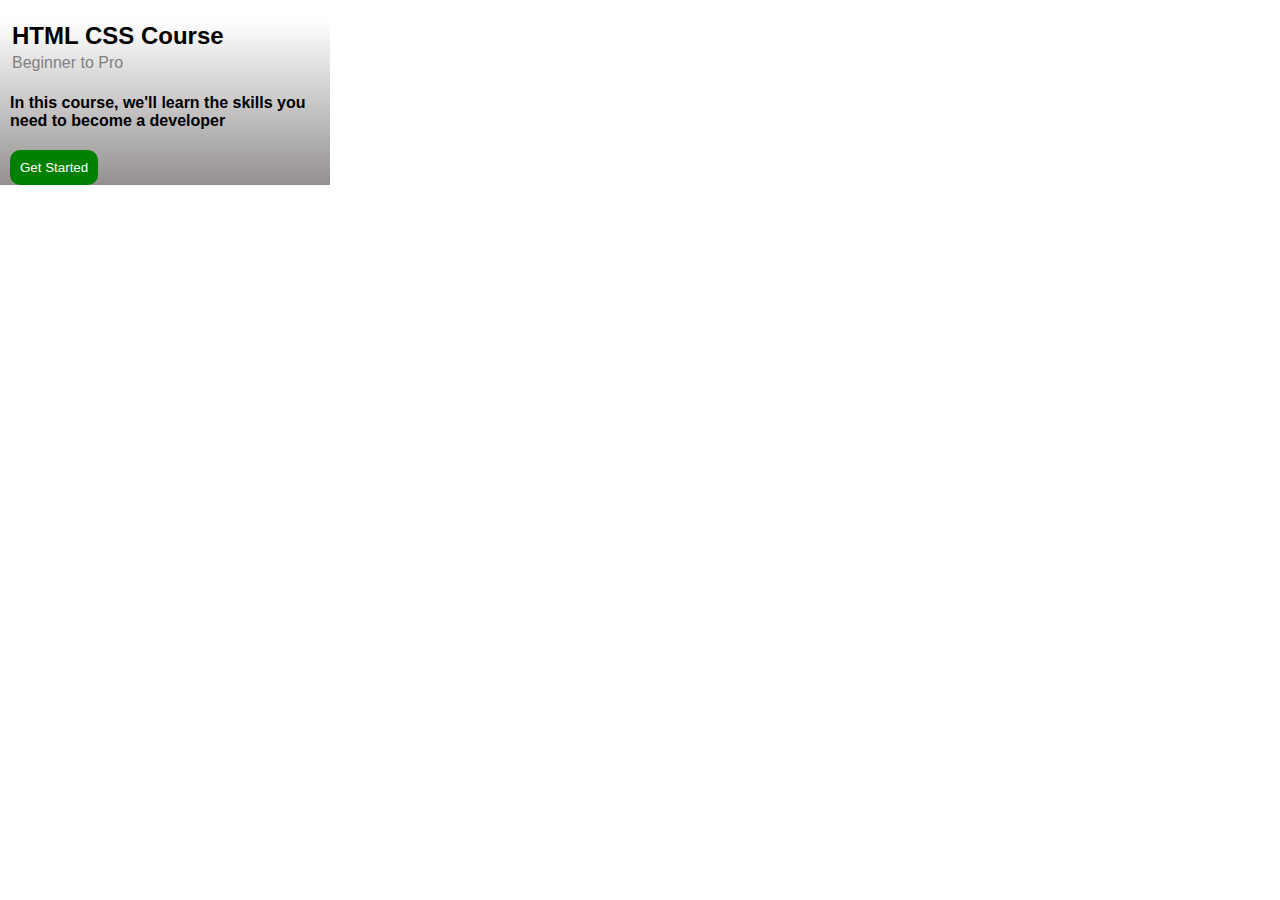
<file: aula02 - introdução básica/index.html>
<!DOCTYPE html>
<html lang="pt-BR">
<head>
    <meta charset="UTF-8">
    <meta name="viewport" content="width=device-width, initial-scale=1.0">
    <link rel="stylesheet" href="css/style.css">
    <title>Aula 02</title>
</head>
<body>
    <div id="div-telaum">
        <div id="div-titulo">
            <h2 id="txt-titulo">HTML CSS Course</h2>
            <p id="txt-subtitulo">Beginner to Pro</p>
        </div>
        <div id="div-descricao">
            <p id="txt-descricao">In this course, we'll learn the skills you need to become a developer</p>
        </div>
        <div id="div-botao">
            <button id="btn-botao">Get Started</button>
        </div>
    </div>
</body>
</html>
</file>
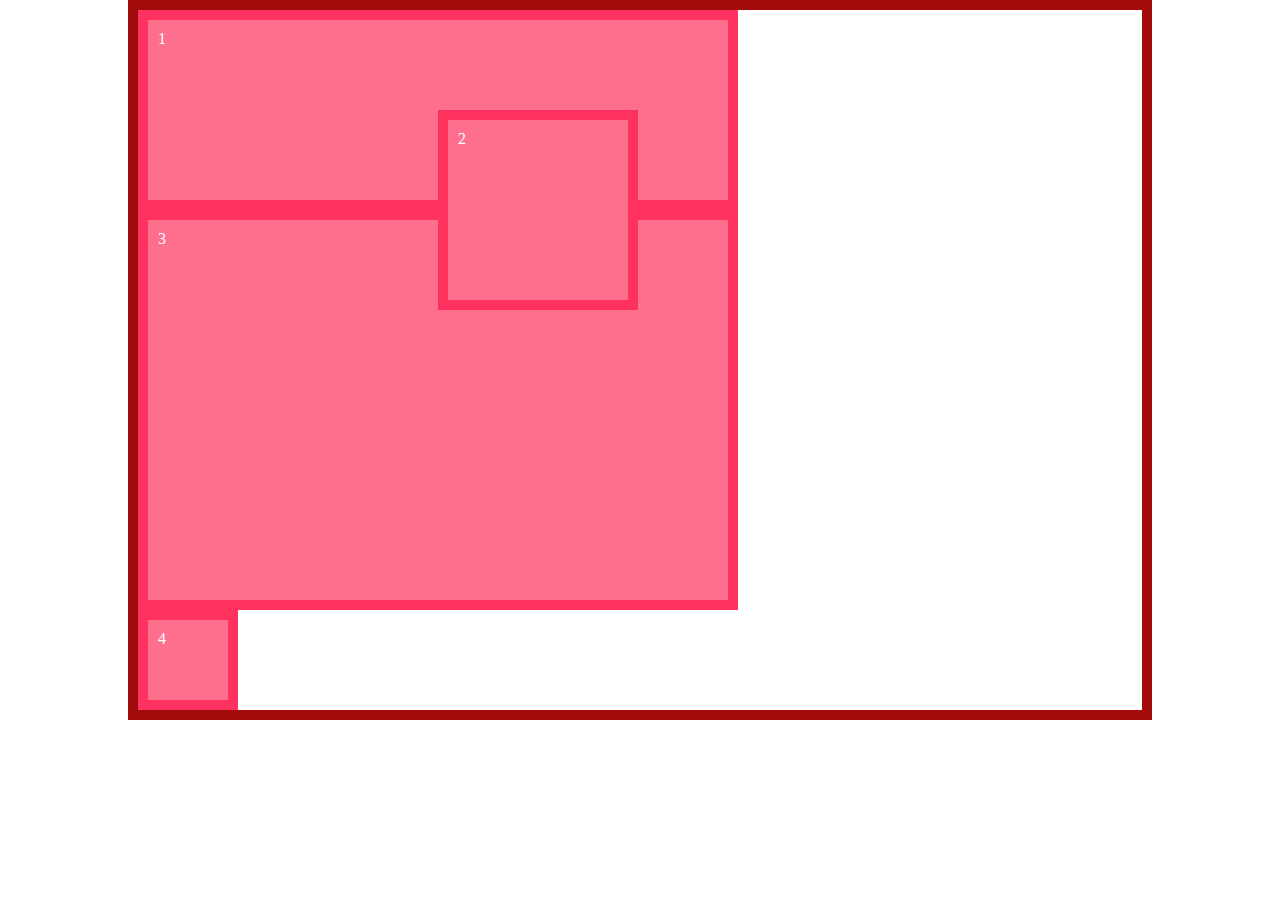
<file: aula04 - grid/01-grid/index.html>
<!DOCTYPE html>
<html lang="pt-BR">
<head>
    <meta charset="UTF-8">
    <meta name="viewport" content="width=device-width, initial-scale=1.0">
    <link rel="stylesheet" href="grid.css">
    <title>CSS Grid Layout</title>
</head>
<body>
    <div class="container">
        <div class="item item-1">1</div>
        <div class="item item-2">2</div>
        <div class="item item-3">3</div>
        <div class="item item-4">4</div>
    </div>
</body>
</html>
</file>
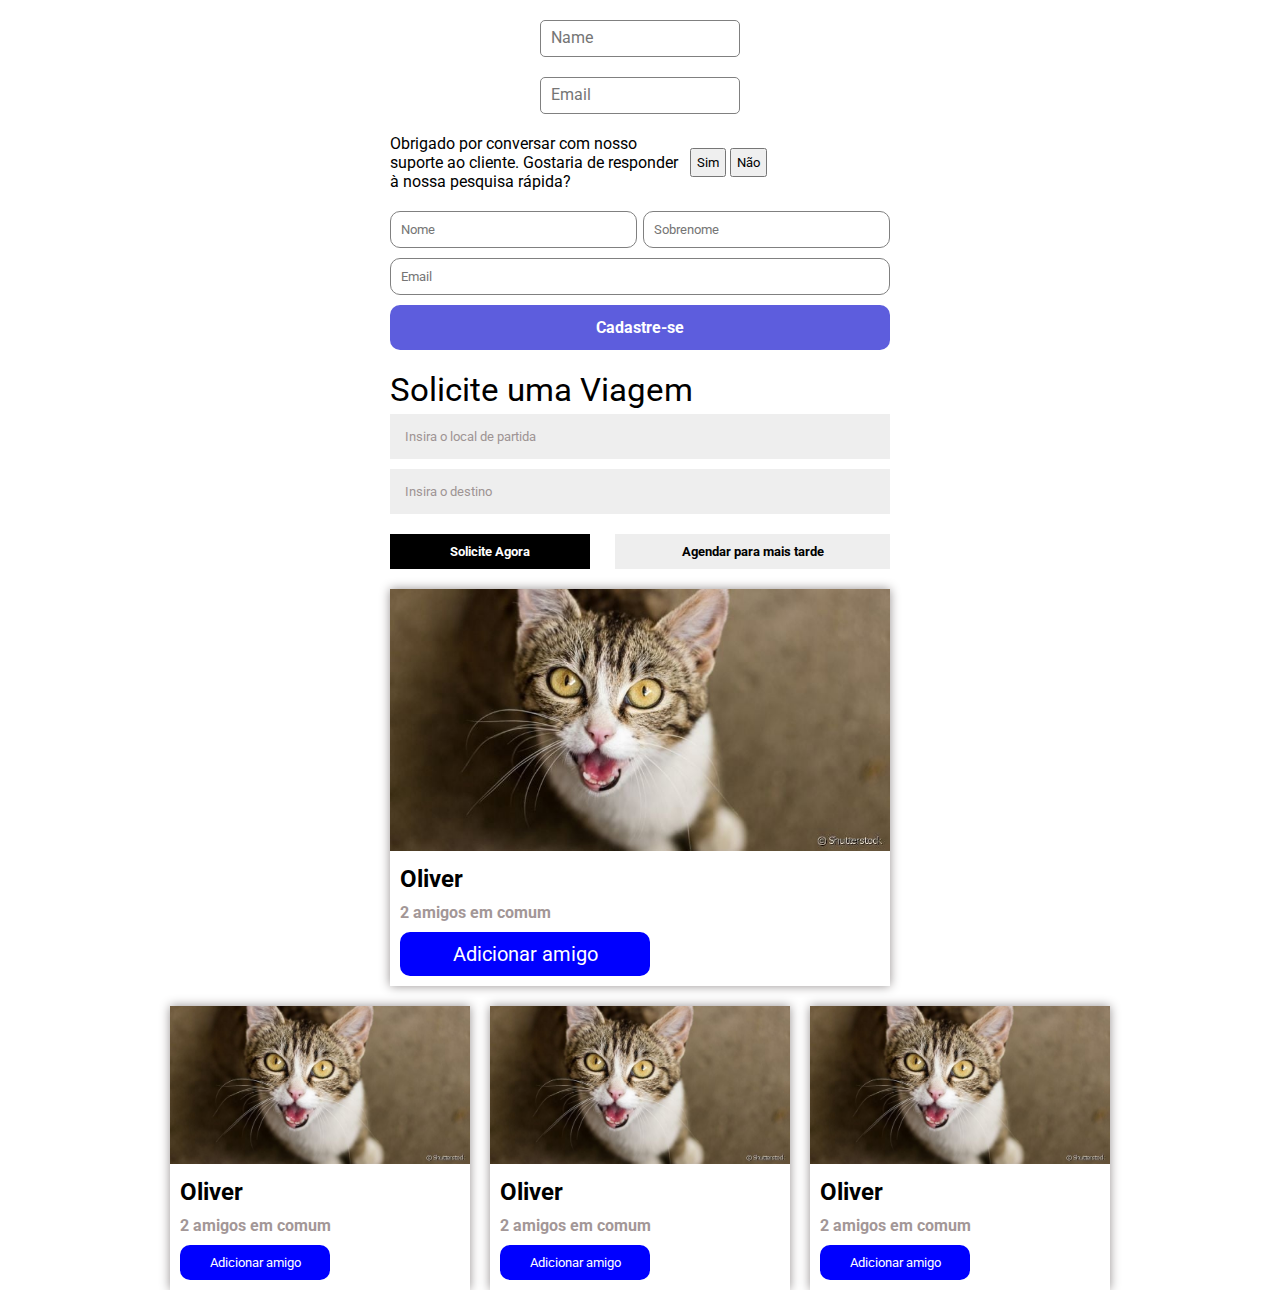
<file: aula02 - introdução básica/display.html>
<!DOCTYPE html>
<html lang="pt-BR">
<head>
    <meta charset="UTF-8">
    <meta name="viewport" content="width=device-width, initial-scale=1.0">
    <link rel="preconnect" href="https://fonts.googleapis.com">
    <link rel="preconnect" href="https://fonts.gstatic.com" crossorigin>
    <link href="https://fonts.googleapis.com/css2?family=Roboto:ital,wght@0,100;0,300;0,400;0,500;0,700;0,900;1,100;1,300;1,400;1,500;1,700;1,900&display=swap" rel="stylesheet">
    <title>Display</title>
    <style>
        *
        {
            margin: 0;
            padding: 0;
            box-sizing: border-box;
            font-family: "Roboto";
        }
        .div-inputs
        {
            width: 100%;
            /* border: 5px solid red; */
        }
        .div-inputs input
        {
            display: block;
            padding: 10px;
            width: 200px;
            border-radius: 5px;
            border: 1px solid gray;
            margin: 20px auto;
        }

        .div-inputs input:focus
        {
            outline: none;
        }

        .div-inputs input::placeholder
        {
            font-size: 12pt;
        }
        .div-paragrafo
        {
            margin: 20px auto;
            width: 500px;
            display: flex;
            align-items: center;
            /* border: 5px solid red; */
        }
        .div-paragrafo p
        {
            display: inline-block;
            width: 300px;
        }
        .btn-div-paragrafo
        {
            display: inline-block;
            vertical-align: middle;
        }
        .btn-div-paragrafo button
        {
            padding: 5px;
            cursor: pointer;
        }
        .div-formulario
        {
            width: 500px;
            margin: 20px auto;
            /* border: 5px solid red; */
        }
        .div-formulario form div,
        .div-formulario form button
        {
            margin-top: 10px;
        }
        .div-formulario form div input
        {
            padding: 10px;
            border: 1px solid gray;
            border-radius: 10px;
        }
        .div-formulario form div input:focus
        {
            outline: none;
        }
        .div-nomesobrenome
        {
            display: flex;
            justify-content: space-between;
        }
        .div-formulario form div input[type="text"]
        {
            width: calc(50% - 3px);
            box-sizing: border-box;
        }
        .div-formulario form div input[type="email"]
        {
            width: 100%;
            box-sizing: border-box; /* isso define que o padding e o border estão inclusos na largura total */
        }
        .div-formulario form button
        {
            width: 100%;
            height: 45px;
            color: white;
            background-color: rgb(93, 93, 221);
            border: none;
            border-radius: 10px;
            font-weight: bold;
            cursor: pointer;
            font-size: 12pt;
        }
        .div-form-uber
        {
            width: 500px;
            margin: 20px auto;
            /* border: 5px solid red; */
        }
        .div-form-uber div p
        {
            width: 100%;
            color: black;
            /* font-weight: bold; */
            font-size: large;
            font-size: 25pt;
        }
        .div-form-uber div input
        {
            margin: 5px auto;
            padding: 15px;
            background-color: rgb(238, 238, 238);
            border: none;
            width: 100%;
        }
        .div-form-uber div input:focus
        {
            outline: none;
        }
        .div-form-uber div input::placeholder
        {
            color: rgb(158, 148, 148);
        }
        .div-form-uber-div-btn
        {
            margin-top: 15px;
            display: flex; 
            justify-content: space-between;
        }
        .btn-solicite
        {
            width: 40%;
            background-color: black;
            color: white;
            font-weight: bold;
            padding: 10px;
            border: none;
            cursor: pointer;
            font-size: 10pt;
        }
        .btn-agendar
        {
            width: 55%;
            background-color: rgb(238, 238, 238);
            color: black;
            font-weight: bold;
            padding: 10px;
            border: none;
            cursor: pointer;
            font-size: 10pt;
        }
        .cardgato
        {
            width: 500px;
            margin: 20px auto;
            box-shadow: 0px 0px 10px rgb(149, 144, 144);
        }
        .cardgato img
        {
            width: 100%;
            margin-bottom: 10px;
        }
        .cardgato div h2
        {
            margin: 0px 0px 10px 10px;
        }
        .cardgato div p
        {
            color: rgb(163, 151, 151);
            font-weight: bold;
            margin: 0px 0px 10px 10px;
        }
        .cardgato div button
        {
            padding: 10px;
            background-color: blue;
            color: white;
            border-radius: 10px;
            border: none;
            cursor: pointer;
            width: 50%;
            margin: 0px 0px 10px 10px;
            font-size: 15pt;
        }
        .containergato
        {
            display: flex;
            justify-content: center;
        }

        .cardgato2
        {
            width: 300px;
            margin:0px 20px 0px 0px;
        }
        .cardgato2 div button
        {
            font-size: 10pt;
        }
        .cardgato2:last-child 
        {
            margin: 0;
        }
    </style>
</head>
<body>
    <div class="div-inputs">
        <input type="text" placeholder="Name">
        <input type="email" placeholder="Email">
    </div>
    <div class="div-paragrafo">
        <p>Obrigado por conversar com nosso suporte ao cliente. Gostaria de responder à nossa pesquisa rápida?</p>
        <div class="btn-div-paragrafo">
            <button>Sim</button>
            <button>Não</button>
        </div>
    </div>
    <div class="div-formulario">
        <form action="">
            <div class="div-nomesobrenome">
                <input type="text" placeholder="Nome">
                <input type="text" placeholder="Sobrenome">
            </div>
            <div>
                <input type="email" placeholder="Email">
            </div>
            <button>Cadastre-se</button>
        </form>
    </div>
    <div class="div-form-uber">
        <form action="">
            <div>
                <p>Solicite uma Viagem</p>
            </div>
            <div>
                <input type="text" placeholder="Insira o local de partida">
                <input type="text" placeholder="Insira o destino">
            </div>
            <div class="div-form-uber-div-btn">
                <button class="btn-solicite">Solicite Agora</button>
                <button class="btn-agendar">Agendar para mais tarde</button>
            </div>
        </form>
    </div>
    <div class="cardgato">
        <img src="images/gato.jpg" alt="imagem de um gato miando">
        <div>
            <h2>Oliver</h2>
            <p>2 amigos em comum</p>
            <button>Adicionar amigo</button>
        </div>
    </div>
    <div class="containergato">
        <div class="cardgato cardgato2">
            <img src="images/gato.jpg" alt="imagem de um gato miando">
            <div>
                <h2>Oliver</h2>
                <p>2 amigos em comum</p>
                <button>Adicionar amigo</button>
            </div>
        </div>
        <div class="cardgato cardgato2">
            <img src="images/gato.jpg" alt="imagem de um gato miando">
            <div>
                <h2>Oliver</h2>
                <p>2 amigos em comum</p>
                <button>Adicionar amigo</button>
            </div>
        </div>
        <div class="cardgato cardgato2">
            <img src="images/gato.jpg" alt="imagem de um gato miando">
            <div>
                <h2>Oliver</h2>
                <p>2 amigos em comum</p>
                <button>Adicionar amigo</button>
            </div>
        </div>
    </div>
</body>
</html>
</file>
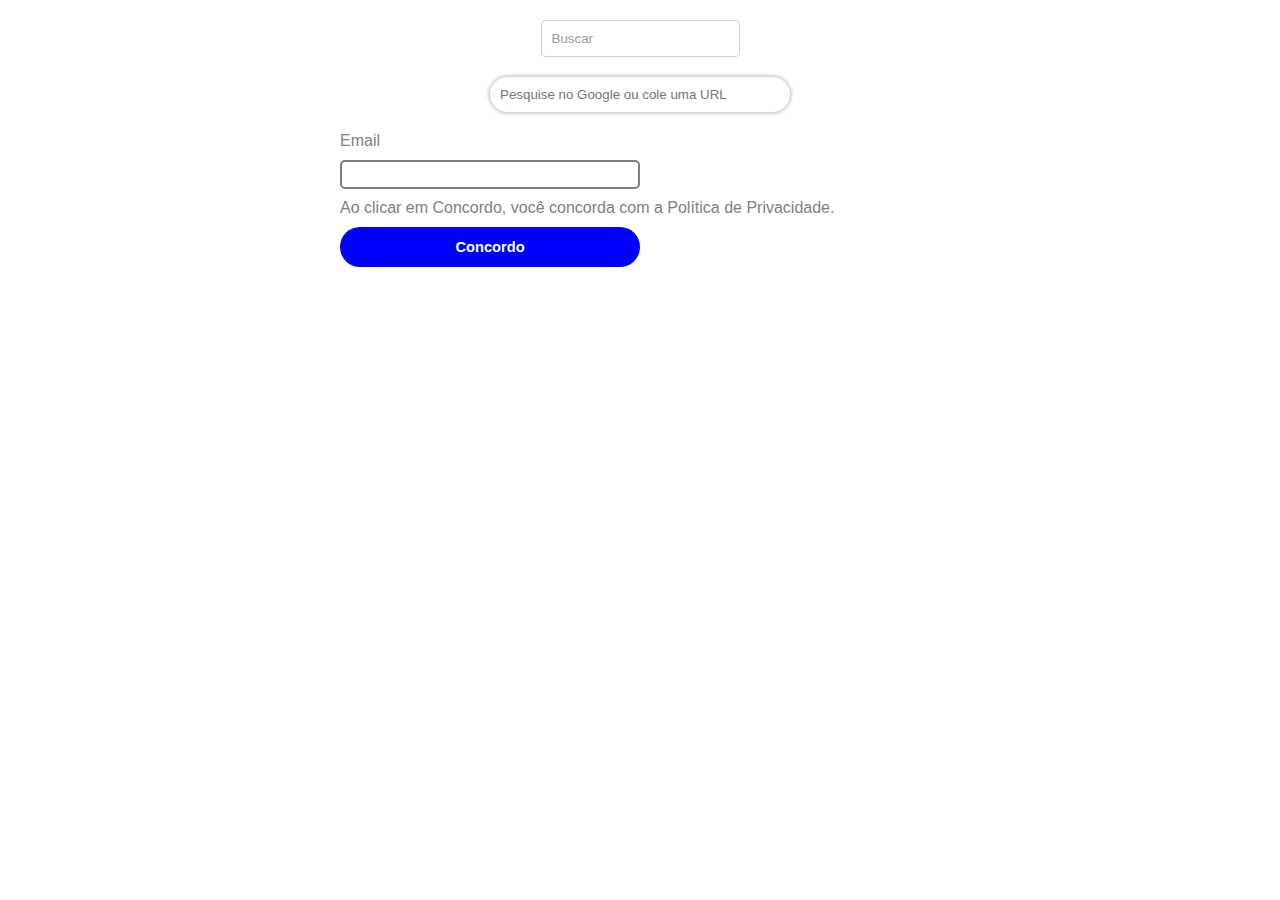
<file: aula02 - introdução básica/formulario.html>
<!DOCTYPE html>
<html lang="pt-BR">
<head>
    <meta charset="UTF-8">
    <meta name="viewport" content="width=device-width, initial-scale=1.0">
    <link rel="stylesheet" href="css/style.css">
    <title>Aula 02</title>
</head>
<body>
    <div>
        <input type="text" class="inp-buscar" placeholder="Buscar">
        <input type="text" class="inp-google" placeholder="Pesquise no Google ou cole uma URL">
        <div class="div-linkedin">
            <label class="p-email" for="txtEmail">Email</label>
            <input type="email" class="inp-linkedin" id="txtEmail">
            <p class="p-politica">Ao clicar em Concordo, você concorda com a Política de Privacidade.</p>
            <button class="btn-linkedin">Concordo</button>
        </div>
    </div>
</body>
</html>
</file>
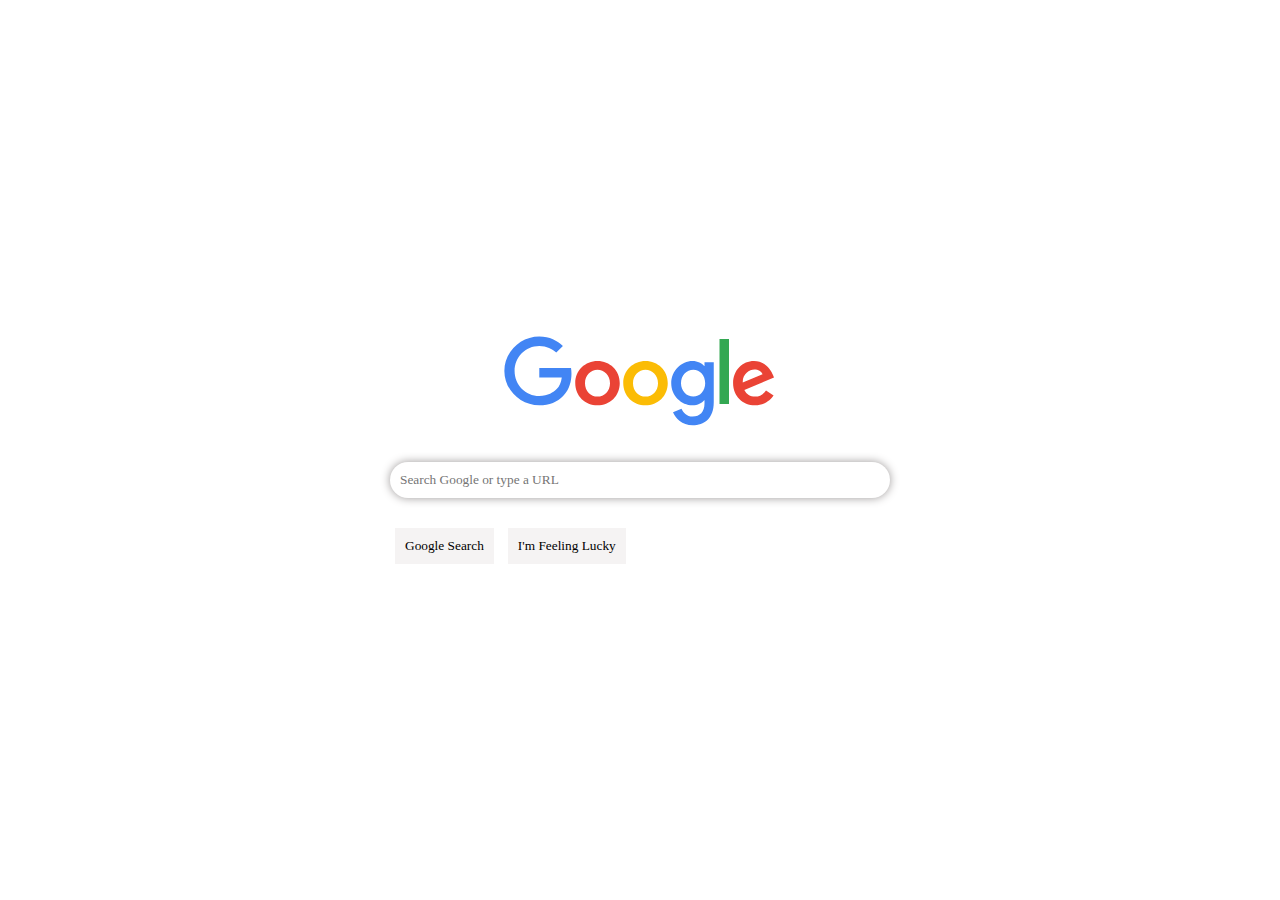
<file: aula02 - introdução básica/google.html>
<!DOCTYPE html>
<html lang="pt-BR">
<head>
    <meta charset="UTF-8">
    <meta name="viewport" content="width=device-width, initial-scale=1.0">
    <link rel="stylesheet" href="css/google.css">
    <title>Desafio 2</title>
</head>
<body>
    <div class="container-google">
        <div>
            <img src="images/google_logo.svg" alt="Imagem do google">
        </div>
        <form action="">
            <div>
                <input type="text" placeholder="Search Google or type a URL">
            </div>
            <div>
                <button>Google Search</button>
                <button>I'm Feeling Lucky</button>
            </div>
        </form>
    </div>
</body>
</html>
</file>
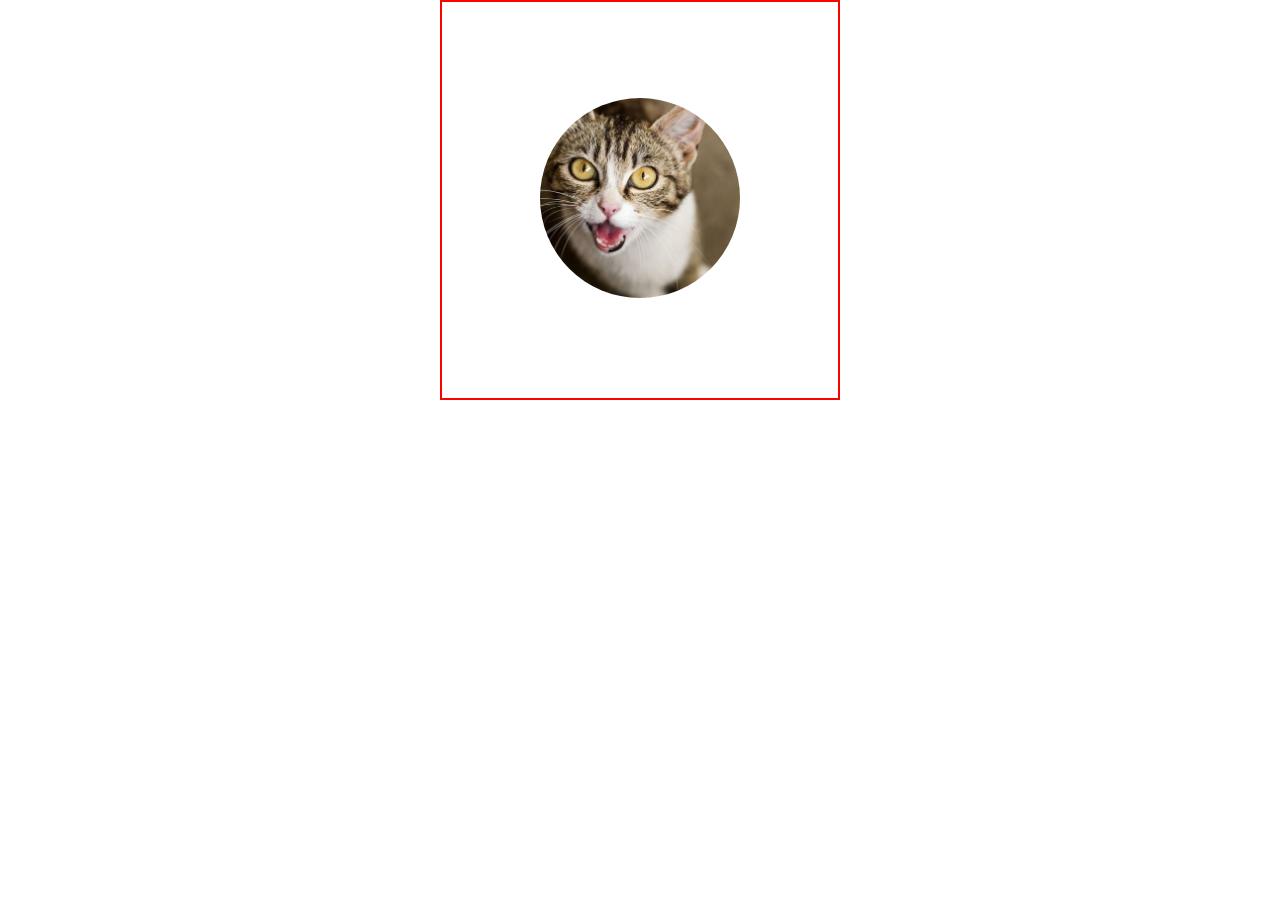
<file: aula02 - introdução básica/imagens.html>
<!DOCTYPE html>
<html lang="pt-BR">
<head>
    <meta charset="UTF-8">
    <meta name="viewport" content="width=device-width, initial-scale=1.0">
    <link rel="stylesheet" href="css/style.css">
    <title>Aula 02</title>
</head>
<body style="height: 1;">
    <div class="quadrado">
        <div>
            <img src="images/gato.jpg" alt="Imagem de um gato miando" class="imagem_gato">
        </div>
    </div>
</body>
</html>
</file>
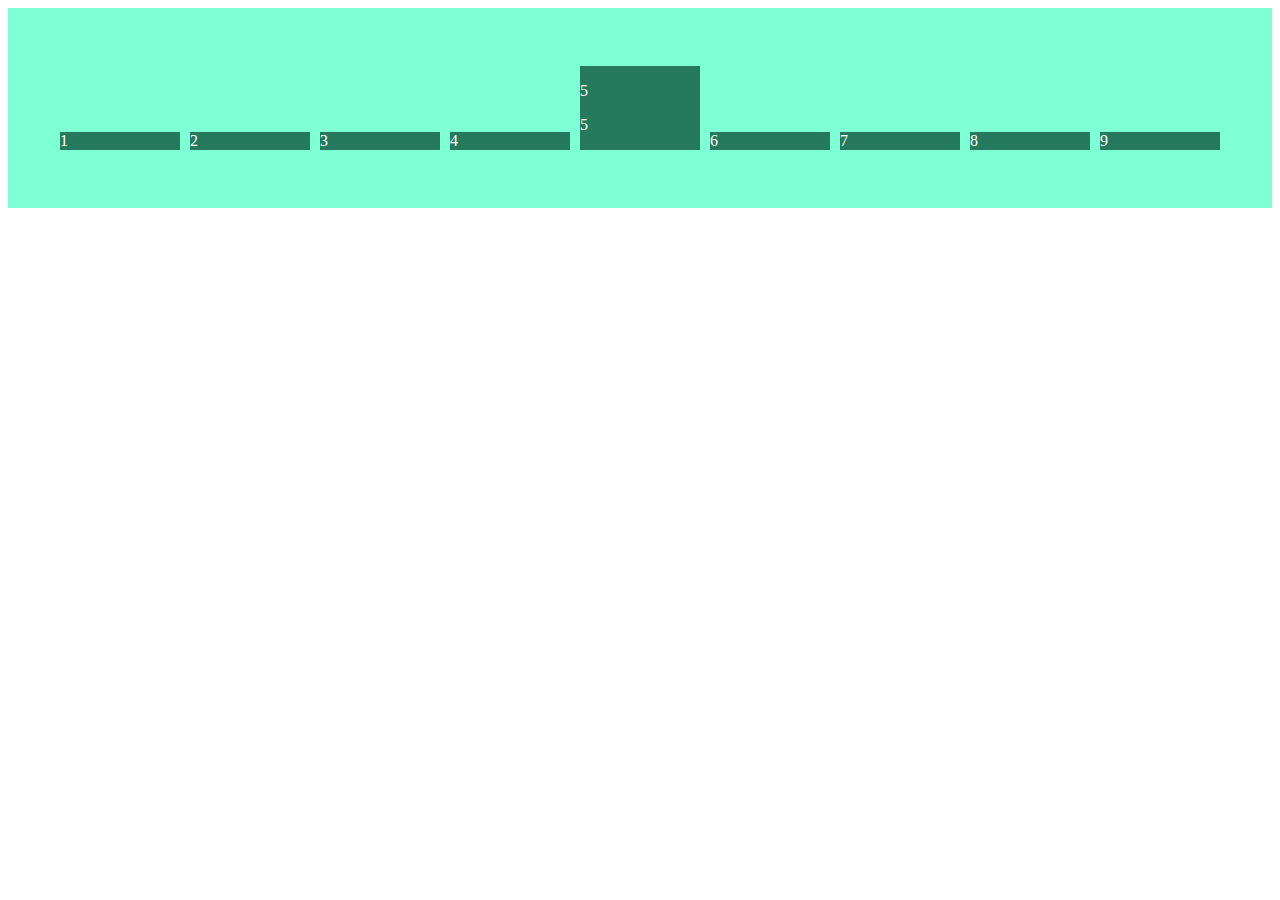
<file: aula03 - flexbox/flexbox/flex.html>
<!DOCTYPE html>
<html lang="pt-BR">
<head>
    <meta charset="UTF-8">
    <meta name="viewport" content="width=device-width, initial-scale=1.0">
    <link rel="stylesheet" href="flex.css">
    <title>Flexbox Introdução</title>
</head>
<body>
    <div class="container">
        <div>1</div>
        <div>2</div>
        <div>3</div>
        <div>4</div>
        <div>
            <p>5</p>
            <p>5</p>
        </div>
        <div>6</div>
        <div>7</div>
        <div>8</div>
        <div>9</div>
    </div>
</body>
</html>
</file>
<file: aula04 - grid/01-grid/grid.css>
*
{
    padding: 0;
    margin: 0;
    box-sizing: border-box;
}

.container
{
    width: 80%;
    margin: 0 auto;
    border: 10px solid rgb(161, 11, 11);
    display: grid;
    grid-template-rows: repeat(6, 100px);
    /* grid-template-columns: 100px 100px 100px 100px 100px 100px; */
    grid-template-columns: repeat(6, 100px);
    grid-auto-rows: 100px;
}

.item
{
    padding: 10px;
    background-color: #fe6f8e;
    color: white;
    border: 10px solid #ff315e;
}

.item-1
{
    /* grid-row-start: 1;
    grid-row-end: 3;
    grid-column-start: 1;
    grid-column-end: 5; */
    grid-row: 1 / 3;
    grid-column: 1 / 7;
}

.item-2
{
    /* grid-row: 1 / 3;
    grid-column: 5 / 7; */
    /* grid-row: span 2; */
    /* grid-column: span 2; */
    grid-row: 2 / 4;
    grid-column: 4 / 6;
    z-index: 1;
    /* grid-area: ; */
}

.item-3
{
    /* grid-row: 3 / -1;
    grid-column: 1 / -1; */
    /* grid-area: row-start col-start row-end col-end; */
    grid-area: 3 / 1 / -1 / -1;
}
</file>
<file: aula02 - introdução básica/css/google.css>
*
{
    margin: 0;
    padding: 0;
    box-sizing: border-box;
    font-family: Verdana;
}
.container-google
{
    display: flex;
    flex-direction: column;
    align-items: center;
    justify-content: center;
    width: 100%;
    height: 100vh;
}
.container-google button
{
    display: inline-block;
    margin: 0 5px;
}

.container-google input
{
    width: 500px;
    border: none;
    box-shadow: 0px 0px 10px rgb(156, 152, 152);
    border-radius: 20px;
    padding: 10px;
    margin: 30px auto;
}
.container-google input:focus
{
    outline: none;
}
.container-google button
{
    padding: 10px;
    color: black;
    border: none;
    cursor: pointer;
    background-color: rgb(245, 243, 243);
}
</file>
<file: aula03 - flexbox/flexbox/flex.css>
/* *
{
    padding: 0;
    margin: 0;
    box-sizing: border-box;
} */

.container
{
    background-color: aquamarine;
    height: 200px;
    display: flex;
    flex-direction: row;
    flex-wrap: wrap;
    justify-content: center; /* centralizar na horizontal */
    align-items: flex-end; /* centralizar na vertical */
    align-content: center; 
}

.container div
{
    background-color: #25795d;
    color: white;
    width: 120px;
    /* height: 80px; */
    font-size: 16px;
    margin: 5px;
}
</file>
<file: aula02 - introdução básica/css/style.css>
/* INÍCIO RESET CSS */
*
{
    font-family: Verdana, Geneva, Tahoma, sans-serif;
    box-sizing: border-box;
    margin: 0;
    padding: 0;
}
/* FIM RESET CSS */

/* INÍCIO TELA UM */
    #div-telaum
    {
        background-image: linear-gradient(#fff, #949090);
        width: 330px;
    }
    #div-telaum > div
    {
        margin: 20px 10px;
    }
    /* INÍCIO TITULO */
    /* #div-titulo
    {
        margin: 20px 10px;
    } */
    #txt-titulo
    {
        padding: 2px;
    }
    #txt-subtitulo
    {
        padding: 2px;
        color: gray;
        /* font-weight: bold; */
    }
    /* FIM TITULO */

    /* INÍCIO DESCRIÇÃO */
    /* #div-descricao
    {
        margin: 20px 10px;
    } */
    #txt-descricao
    {
        color: black;
        font-weight: bold;
        width: 330px;
    }
    /* FIM DESCRIÇÃO */

    /* INÍCIO BOTÃO */
    /* #div-botao
    {
        margin: 20px 10px;
    } */
    #btn-botao
    {
        padding: 10px;
        border-radius: 10px;
        border: none;
        color: white;
        background-color: green;
    }
    /* FIM BOTÃO */
/* FIM TELA UM */

/* INÍCIO IMAGENS */
.quadrado
{
    display: flex;
    justify-content: center;
    margin: 0 auto;
    border: 2px solid;
    border-color: red;
    width: 400px;
    height: 400px;
}
.quadrado div
{
    margin-top: auto;
    margin-bottom: auto;
}
.imagem_gato
{
    width: 200px;
    height: 200px;
    border-radius: 50%;
    object-fit: cover;
}
/* FIM IMAGENS */

/* INÍCIO FORMULÁRIOS */
.inp-buscar
{
    padding: 10px;
    border: 0.5px solid rgba(165,158,158, 0.5);
    display: block; 
    margin: 20px auto;
    border-radius: 5px;
}

.inp-buscar:focus
{
    outline: none;
}

.inp-buscar::placeholder
{
    color: #999;
    font-style: normal;
    /* opacity: 0.5; */
}

.inp-google
{
    padding: 10px;
    width: 300px;
    border: none;
    border-radius: 20px;
    box-shadow: 0px 0px 5px #999;
    display: block; 
    margin: 20px auto;
}

.inp-google:focus
{
    outline: none;
}

.div-linkedin
{
    margin: 20px auto;
    width: 600px;
}

.div-linkedin > p,
.div-linkedin > input,
.div-linkedin > button
{
    margin-top: 10px;
}

.p-email
{
    width: 40px; 
    color: gray;
    display: block;
}

.p-politica
{
    width: 600px;
    color: gray;
}

.inp-linkedin
{
    border: 2px solid rgb(128, 125, 125);
    padding: 5px;
    width: 300px;
    border-radius: 5px;
}

.inp-linkedin:focus
{
    outline: none;
}

.btn-linkedin
{
    width: 300px;
    height: 40px;
    border-radius: 20px;
    color: white;
    background-color: blue;
    border: none;
    font-weight: bold;
    font-size: 11pt;
    cursor: pointer;
}

.btn-linkedin:hover
{
    opacity: 0.8;
}
/* FIM FORMULÁRIOS */
</file>
